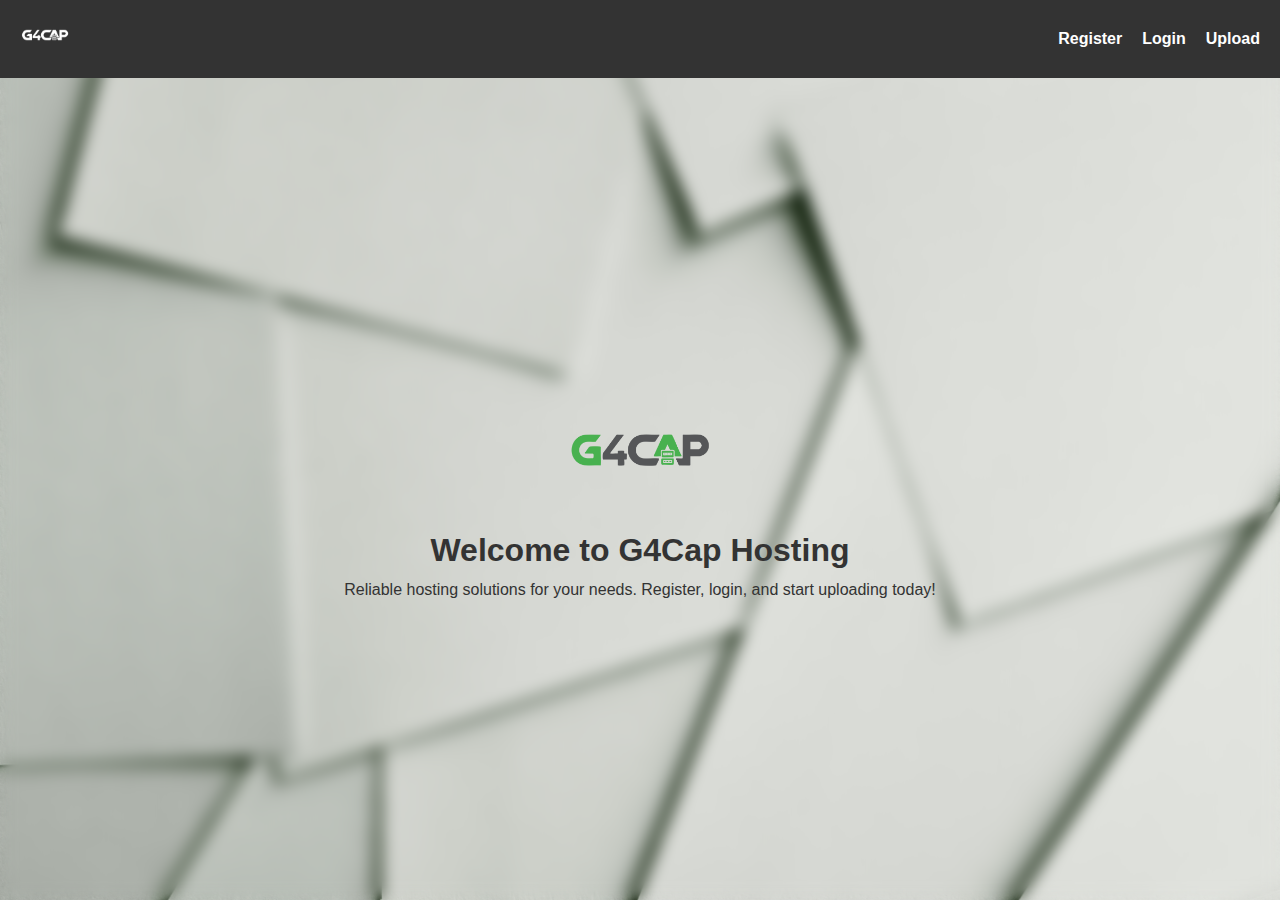
<file: G4CAP/G4CAP/index.html>
<!DOCTYPE html>
<html lang="en">
<head>
    <meta charset="UTF-8">
    <meta name="viewport" content="width=device-width, initial-scale=1.0">
    <title>Welcome to G4Cap</title>
    <link rel="stylesheet" href="styles.css">
</head>
<body>
    <header>
        <nav>
            <a href="index.html" class="logo">
                <img src="logo1.png" alt="G4Cap Logo">
            </a>
            <ul>
                <li><a href="register.html">Register</a></li>
                <li><a href="login.html">Login</a></li>
                <li><a href="upload.html">Upload</a></li>
            </ul>
        </nav>
    </header>
    <main>
        <img src="logo.png" alt="G4Cap Logo" class="index-logo">
        <h1>Welcome to G4Cap Hosting</h1>
        <p>Reliable hosting solutions for your needs. Register, login, and start uploading today!</p>
    </main>
</body>
</html>
</file>
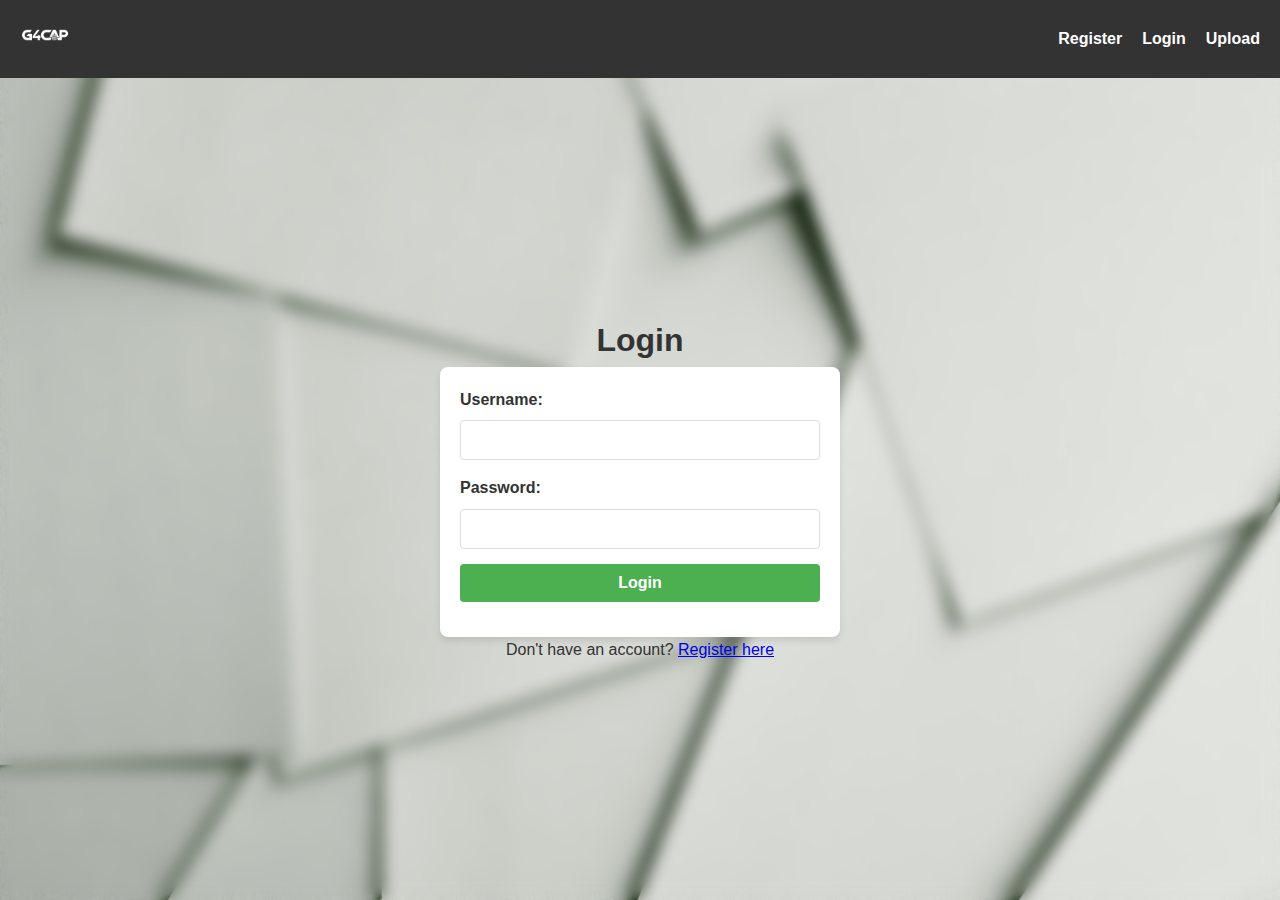
<file: G4CAP/G4CAP/login.html>
<!DOCTYPE html>
<html lang="en">
<head>
    <meta charset="UTF-8">
    <meta name="viewport" content="width=device-width, initial-scale=1.0">
    <title>Login - G4Cap</title>
    <link rel="stylesheet" href="styles.css">
</head>
<body>
    <header>
        <nav>
            <a href="index.html" class="logo">
                <img src="logo1.png" alt="G4Cap Logo">
            </a>
            <ul>
                <li><a href="register.html">Register</a></li>
                <li><a href="login.html">Login</a></li>
                <li><a href="upload.html">Upload</a></li>
            </ul>
        </nav>
    </header>
    <main>
        <h1>Login</h1>
        <form action="login_user.php" method="POST">
            <label for="username">Username:</label>
            <input type="text" id="username" name="username" required>
            
            <label for="password">Password:</label>
            <input type="password" id="password" name="password" required>
            
            <button type="submit">Login</button>
        </form>
        <p>Don't have an account? <a href="register.html">Register here</a></p>
    </main>
</body>
</html>
</file>
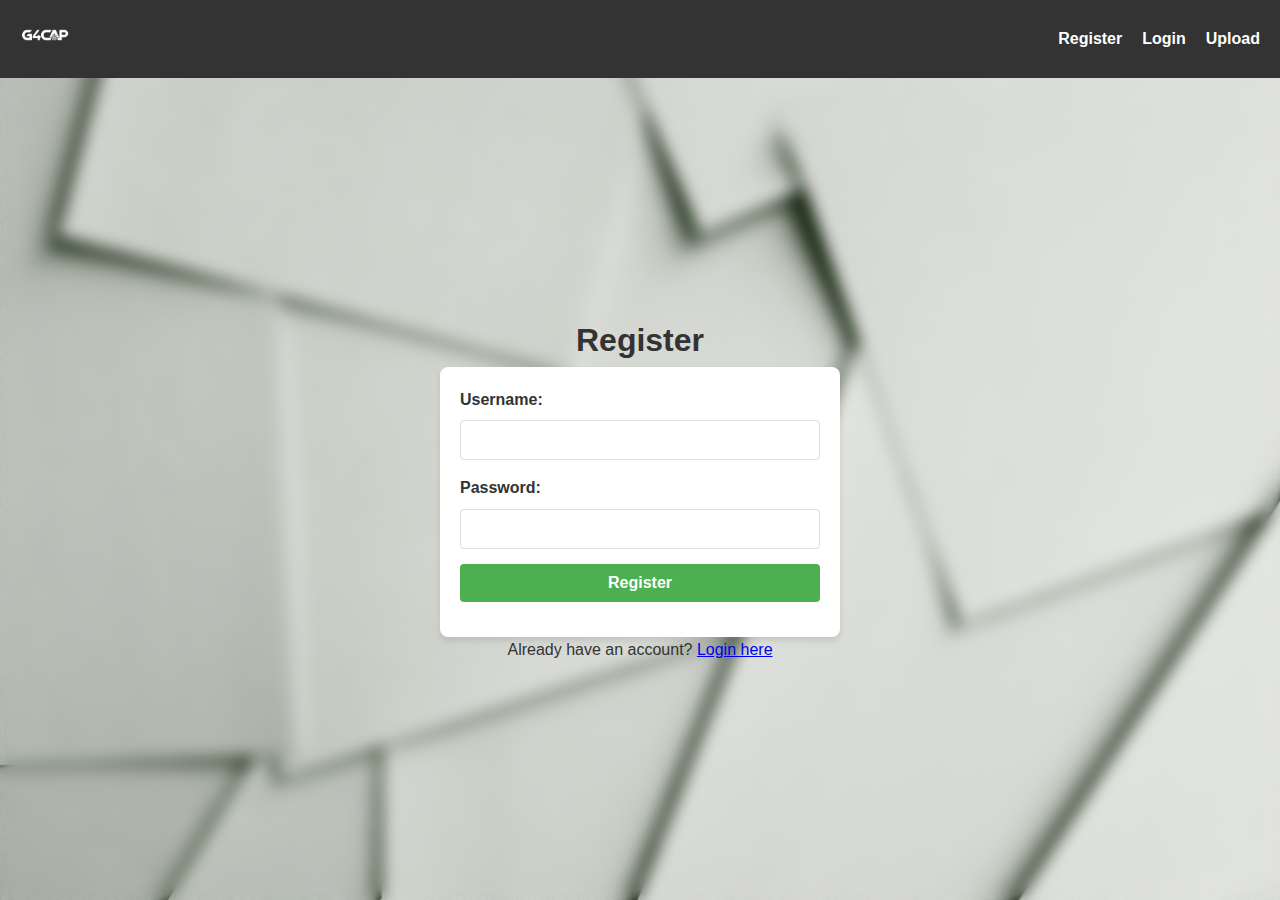
<file: G4CAP/G4CAP/register.html>
<!DOCTYPE html>
<html lang="en">
<head>
    <meta charset="UTF-8">
    <meta name="viewport" content="width=device-width, initial-scale=1.0">
    <title>Register - G4Cap</title>
    <link rel="stylesheet" href="styles.css">
</head>
<body>
    <header>
        <nav>
            <a href="index.html" class="logo">
                <img src="logo1.png" alt="G4Cap Logo">
            </a>
            <ul>
                <li><a href="register.html">Register</a></li>
                <li><a href="login.html">Login</a></li>
                <li><a href="upload.html">Upload</a></li>
            </ul>
        </nav>
    </header>
    <main>
        <h1>Register</h1>
        <form action="register_user.php" method="POST">
            <label for="username">Username:</label>
            <input type="text" id="username" name="username" required>
            
            <label for="password">Password:</label>
            <input type="password" id="password" name="password" required>
            
            <button type="submit">Register</button>
        </form>
       <p>Already have an account? <a href="login.html">Login here</a></p>
    </main>
</body>
</html>
</file>
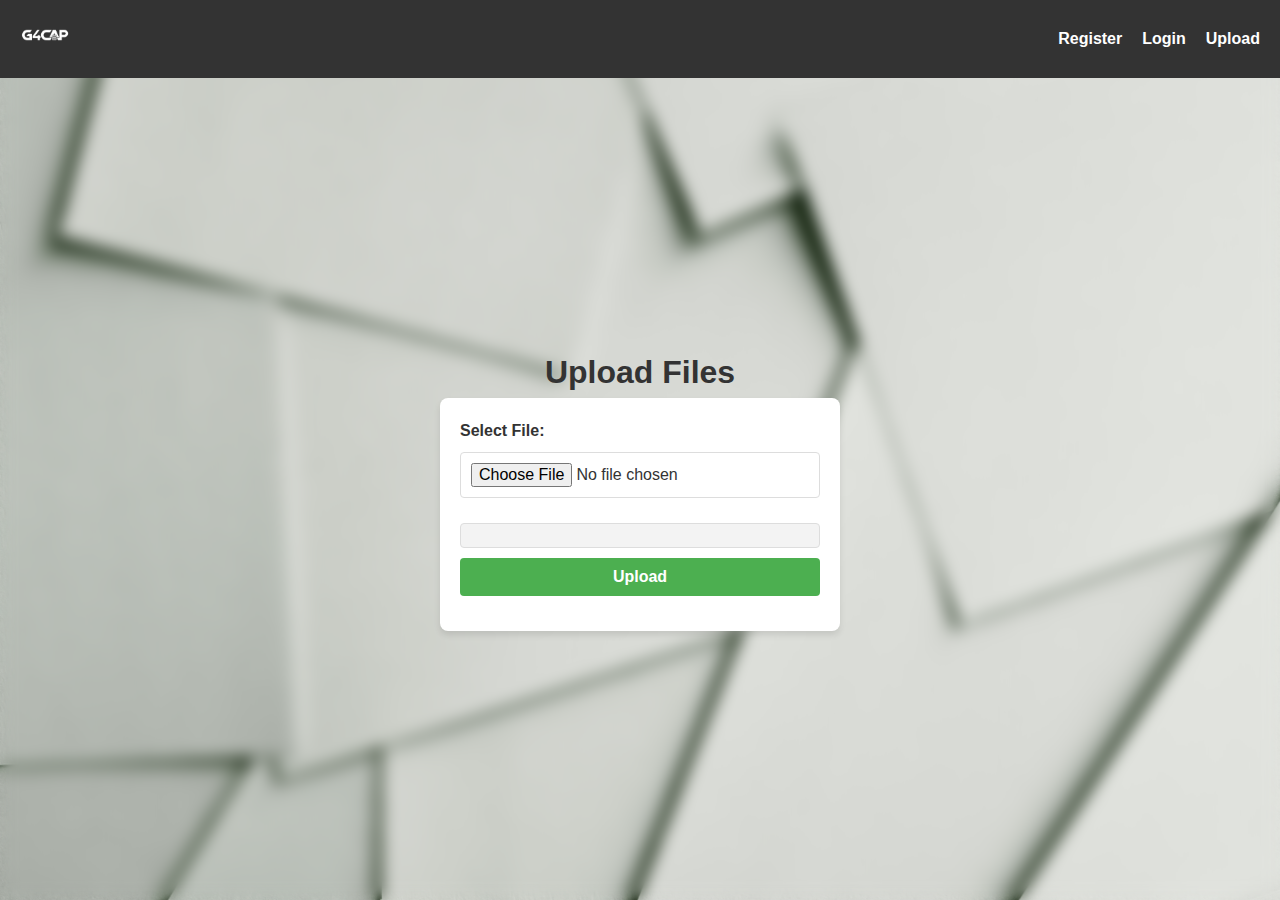
<file: G4CAP/G4CAP/upload.html>
<!DOCTYPE html>
<html lang="en">
<head>
    <meta charset="UTF-8">
    <meta name="viewport" content="width=device-width, initial-scale=1.0">
    <title>Upload Files - G4Cap</title>
    <link rel="stylesheet" href="styles.css">
    <script>
        function showProgress(event) {
            const progressBar = document.getElementById("progress-bar");
            const percent = Math.round((event.loaded / event.total) * 100);
            progressBar.style.width = percent + "%";
            progressBar.innerText = percent + "%";
        }
    </script>
</head>
<body>
    <header>
        <nav>
            <a href="index.html" class="logo">
                <img src="logo1.png" alt="G4Cap Logo">
            </a>
            <ul>
                <li><a href="register.html">Register</a></li>
                <li><a href="login.html">Login</a></li>
                <li><a href="upload.html">Upload</a></li>
            </ul>
        </nav>
    </header>
    <main>
        <h1>Upload Files</h1>
        <form action="upload_files.php" method="POST" enctype="multipart/form-data">
            <label for="file">Select File:</label>
            <input type="file" id="file" name="file" required>
            
            <div id="progress-container" style="width: 100%; background: #f3f3f3; border: 1px solid #ddd; margin: 10px 0; height: 25px; position: relative;">
                <div id="progress-bar" style="width: 0; height: 100%; background: #4caf50; color: white; text-align: center; line-height: 25px; overflow: hidden;"></div>
            </div>
            
            <button type="submit">Upload</button>
        </form>
    </main>
</body>
</html>
</file>
<file: G4CAP/G4CAP/styles.css>
/* General Reset */
* {
    margin: 0;
    padding: 0;
    box-sizing: border-box;
}

body {
    font-family: Arial, sans-serif;
    color: #333;
    line-height: 1.6;
    background-image: url('background.jpg');
    background-size: cover;
    background-position: center center;
    background-attachment: fixed;
    background-repeat: no-repeat;
    background-color: #f9f9f9;
    display: flex;
    flex-direction: column;
    min-height: 100vh;
    margin: 0;
}

body::before {
    content: "";
    position: absolute;
    top: 0;
    left: 0;
    width: 100%;
    height: 100%;
    background: url('background.jpg') no-repeat center center fixed;
    background-size: cover;
    filter: blur(8px);
    z-index: -1;
}

/* Navigation Bar */
nav {
    display: flex;
    align-items: center;
    justify-content: space-between;
    background: #333;
    padding: 10px 20px;
}

nav a.logo img {
    height: 50px;
}

nav ul {
    list-style: none;
    display: flex;
    gap: 20px;
    margin: 0;
    padding: 0;
}

nav ul li a {
    text-decoration: none;
    color: #fff;
    font-weight: bold;
    transition: color 0.3s;
}

nav ul li a:hover {
    color: #4caf50;
}

/* Centered Content */
main {
    flex: 1;
    display: flex;
    align-items: center;
    justify-content: center;
    text-align: center;
    padding: 20px;
    flex-direction: column;
}

/* Logo Centered on Index Page */
.index-logo {
    display: block;
    margin: 0 auto;
    height: 150px;
}

/* Form Styles */
form {
    background: #fff;
    padding: 20px;
    border-radius: 8px;
    box-shadow: 0 4px 6px rgba(0, 0, 0, 0.1);
    width: 100%;
    max-width: 400px;
    text-align: left;
}

form label {
    display: block;
    margin-bottom: 8px;
    font-weight: bold;
}

form input[type="text"],
form input[type="password"],
form input[type="file"],
form button {
    width: 100%;
    padding: 10px;
    margin-bottom: 15px;
    border: 1px solid #ddd;
    border-radius: 4px;
    font-size: 16px;
}

form button {
    background: #4caf50;
    color: #fff;
    font-weight: bold;
    border: none;
    cursor: pointer;
    transition: background 0.3s;
}

form button:hover {
    background: #45a049;
}

/* Progress Bar Styles */
#progress-container {
    width: 100%;
    background: #f3f3f3;
    border: 1px solid #ddd;
    margin: 10px 0;
    height: 25px;
    position: relative;
    border-radius: 4px;
}

#progress-bar {
    width: 0;
    height: 100%;
    background: #4caf50;
    color: white;
    text-align: center;
    line-height: 25px;
    overflow: hidden;
    border-radius: 4px;
}
</file>
